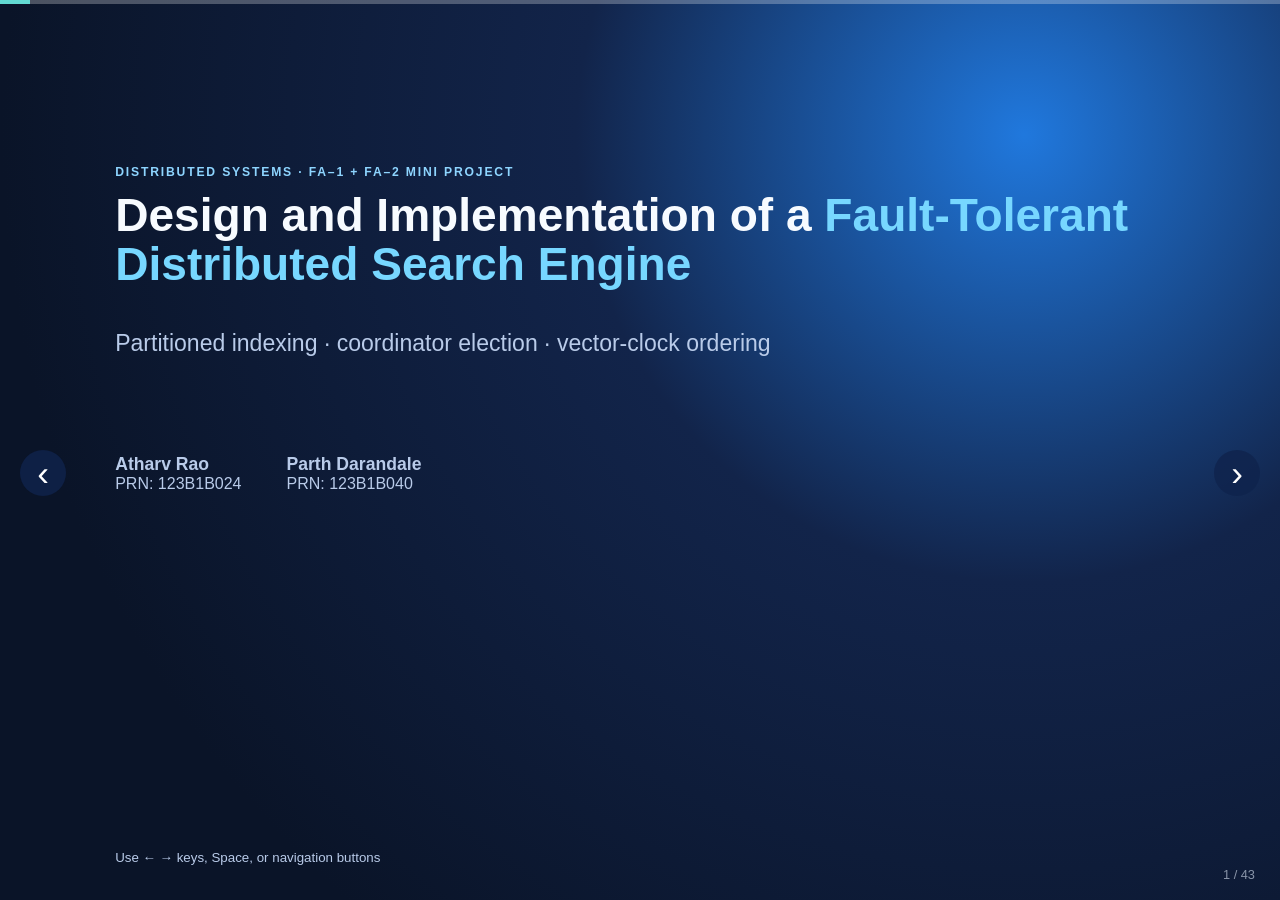
<file: ppt/index.html>
<!doctype html><html lang="en"><head><meta charset="utf-8"><meta name="viewport" content="width=device-width,initial-scale=1"><title>Distributed Search Engine</title><link rel="stylesheet" href="style.css"><link rel="stylesheet" href="fa2.css"></head><body><div class="progress"><i id="progress"></i></div><div id="counter"></div><button class="nav left">‹</button><button class="nav right">›</button><main id="deck">
<section class="slide cover active"><p class="kicker">DISTRIBUTED SYSTEMS · FA–1 MINI PROJECT</p><h1>Design and Implementation of a <em>Fault-Tolerant Distributed Search Engine</em></h1><h2>Using Partitioned Indexing and Parallel Query Processing</h2><div class="people"><p><b>Atharv Rao</b><br>PRN: 123B1B024</p><p><b>Parth Darandale</b><br>PRN: 123B1B040</p></div><small>Use ← → keys, Space, or navigation buttons</small></section>
<section class="slide"><p class="kicker">01 · CONTEXT</p><h1>What is a search engine?</h1><div class="two"><div><p class="lead">A search engine turns a collection of pages into a fast, ranked answer for a user’s query.</p><p class="chips">Google Search · Microsoft Bing · DuckDuckGo</p><ul><li>Collects public web pages.</li><li>Extracts useful text into logical documents.</li><li>Builds an inverted index for fast lookup.</li><li>Ranks matching documents by relevance.</li></ul></div><div class="flow">Raw HTML → Parser → Documents → Tokenizer → Inverted index → Ranked results</div></div></section>
<section class="slide"><p class="kicker">02 · MOTIVATION</p><h1>Why does search become distributed?</h1><div class="two"><div class="single">One central server<br><small>all documents · all postings · every query</small><b>⚠</b></div><div><p class="lead">A single server eventually reaches storage, throughput, and availability limits.</p><ul><li><b>Storage:</b> complete indexes can outgrow memory.</li><li><b>Throughput:</b> concurrent users compete for one processor.</li><li><b>Availability:</b> one failure stops all search.</li><li><b>Growth:</b> adding nodes is easier than replacing one server.</li></ul></div></div></section>
<section class="slide"><p class="kicker">03 · ARCHITECTURE</p><h1>Partitioned data, parallel retrieval</h1><div class="architecture"><div class="box">Crawler + Parser</div><b>↓</b><div class="box">Logical documents</div><b>↓</b><div class="box blue">Range partitioner</div><div class="nodes"><div>Node 1<br><small>Shard 1 · local index</small></div><div>Node 2<br><small>Shard 2 · local index</small></div><div>Node 3<br><small>Shard 3 · local index</small></div></div><b>↓ parallel gRPC ↑</b><div class="box dark">Coordinator<br><small>fan-out · merge · fault handling</small></div><b>↓</b><div class="box">Browser UI</div></div><p class="caption">The coordinator owns no complete index; every node owns only its shard.</p></section>
<section class="slide"><p class="kicker">04 · INGESTION</p><h1>From public page to logical document</h1><div class="cards"><article><b>1</b><h3>Controlled crawler</h3><p>Configured seed URLs, allowlist, robots.txt, BFS depth/page limits.</p><code>raw/000017.html</code></article><article><b>2</b><h3>HTML parser</h3><p>Removes tags and noise; extracts title, URL, source and visible text.</p><code>document_id: 17</code></article><article><b>3</b><h3>Partitioner</h3><p>Sorts IDs into non-overlapping range shards.</p><code>D1–D10 → Node 1</code></article></div><p class="note">Raw HTML remains untouched for traceability; documents are the clean logical units used for search.</p></section>
<section class="slide"><p class="kicker">05 · INDEXING</p><h1>Tokenization and inverted index</h1><div class="two"><div><p class="lead">We avoid scanning every page for every query by mapping each term to documents that contain it.</p><pre>Text: “Python data structures include lists.”<br>Tokens: [python, data, structures, include, lists]</pre></div><div class="index"><h3>Term → posting list</h3><p><b>data</b> → D1: tf 3, positions [10,42] · D19: tf 7, positions [1,18]</p><p><b>structures</b> → D1: tf 2 · D19: tf 5</p><small>Each posting stores document ID, term frequency, and positions.</small></div></div></section>
<section class="slide"><p class="kicker">06 · RANKING</p><h1>TF‑IDF and cosine similarity</h1><div class="two"><div class="formula"><b>TF</b>(term, doc) = occurrences / total tokens<br><b>IDF</b>(term) = log(N<sub>global</sub> / df<sub>global</sub>)<br><b>TF‑IDF</b> = TF × IDF</div><p class="lead">TF rewards important terms within a document; IDF reduces the impact of very common terms.</p></div><div class="index"><h3>Example</h3><p>N = 30; <code>structures</code> occurs in df = 5.</p><code>IDF = log(30 / 5) = 1.79</code><p>D19 has 5 occurrences in 250 tokens:</p><code>TF = 0.02 · TF‑IDF = 0.0358</code></div></div><p class="note">The query and candidate documents become sparse TF‑IDF vectors. Cosine similarity measures how closely they align.</p></section>
<section class="slide"><p class="kicker">07 · GLOBAL SCORING</p><h1>Comparable ranking on every node</h1><div class="cards"><article><h3>Local node data</h3><p>Posting lists, local term frequency, document lengths and candidate documents.</p><code>df₁(python)=10</code></article><article><h3>Global statistics</h3><p>Build process sums document frequency across the three shards.</p><code>N=30 · df(python)=29</code></article><article><h3>Shared IDF</h3><p>Every node loads the same versioned global-statistics file.</p><code>IDF=log(30/29)</code></article></div><p class="process">Query → all nodes score locally → local Top‑20 → coordinator merge → global Top‑10</p></section>
<section class="slide"><p class="kicker">08 · COMMUNICATION</p><h1>gRPC remote procedure calls</h1><div class="two"><pre>service SearchService {<br> rpc Search(SearchRequest)<br> returns (SearchResponse);<br>}<br><br>SearchRequest { query, top_k }<br>SearchResponse { results, node_id }</pre><div><div class="box dark">Coordinator</div><p class="rpc">Search(query, Top‑20) ⇄ ranked results</p><div class="nodes"><div>Node 1</div><div>Node 2</div><div>Node 3</div></div><p>Calls execute concurrently. Query time is mainly determined by the slowest healthy node.</p></div></div></section>
<section class="slide"><p class="kicker">09 · FA–1 · UNIT 1</p><h1>Distributed Systems: Introduction</h1><table><tr><th>Concept</th><th>Project application</th></tr><tr><td>Distributed system goals</td><td>Independent processes provide scalable, performant and available search.</td></tr><tr><td>Architecture</td><td>Coordinator + three document-partitioned search nodes.</td></tr><tr><td>Design issues</td><td>Partitioning, latency, ranking consistency, aggregation and node failure.</td></tr><tr><td>Middleware</td><td>gRPC is the communication layer between coordinator and nodes.</td></tr><tr><td>Distributed computation</td><td>Nodes execute independently and communicate through messages/RPC.</td></tr></table></section>
<section class="slide"><p class="kicker">10 · FA–1 · UNIT 2</p><h1>Distributed Systems: Communication</h1><table><tr><th>Concept</th><th>Implementation evidence</th></tr><tr><td>Remote Procedure Call</td><td><code>SearchService.Search</code> is invoked remotely through gRPC.</td></tr><tr><td>Message-oriented communication</td><td>Protobuf carries query, Top‑K, results, node ID and statistics version.</td></tr><tr><td>Names and addresses</td><td>Nodes: localhost:50051, 50052 and 50053.</td></tr><tr><td>Parallel communication</td><td>Coordinator calls all search nodes concurrently.</td></tr><tr><td>Fault tolerance</td><td>Timeout/unavailable state; healthy shards return partial results.</td></tr></table></section>
<section class="slide"><p class="kicker">11 · DEMONSTRATION</p><h1>Making distribution visible</h1><div class="two"><div class="mock"><aside><b>SEARCH NODES</b><p>● Node 1 · 18 ms</p><p>● Node 2 · 17 ms</p><p>● Node 3 · 16 ms</p></aside><main><input value="python data structures" readonly><p><b>Data Structures</b><br><small>Cosine similarity · node_2</small></p><p><b>The Python Tutorial</b><br><small>Cosine similarity · node_1</small></p></main></div><ol><li>Start one node: one shard serves results.</li><li>Start all nodes: coordinator merges candidates.</li><li>Stop one node: show degraded but available search.</li></ol></div></section>
<section class="slide"><p class="kicker">12 · CONCLUSION</p><h1>FA–1 foundation, FA–2 potential</h1><div class="two"><div><h3>Delivered</h3><ul><li>Controlled crawl and parsed documents</li><li>Partitioned inverted indexes</li><li>Global TF‑IDF statistics</li><li>Independent gRPC nodes</li><li>Parallel coordinator and UI</li></ul></div><div><h3>FA–2 extensions</h3><ul><li>Heartbeats / beacon protocol</li><li>Coordinator election and failover</li><li>Index replication</li><li>Docker / Kubernetes deployment</li><li>Distributed storage</li></ul></div></div><p class="closing">The system is distributed because independent nodes own data, indexes and query work—then communicate and coordinate to provide one search experience.</p><h2 class="thanks">Thank you · Questions?</h2></section>
<section class="slide"><p class="kicker">02A · REAL-WORLD CONTEXT</p><h1>What happens when a user searches?</h1><div class="search-story"><div class="story-step"><b>1</b><h3>User intent</h3><p>A user types <code>"python data structures"</code>. The system must understand the words quickly, not scan every stored page.</p></div><div class="story-arrow">→</div><div class="story-step"><b>2</b><h3>Retrieve candidates</h3><p>Posting lists for <code>python</code>, <code>data</code> and <code>structures</code> identify relevant documents.</p></div><div class="story-arrow">→</div><div class="story-step"><b>3</b><h3>Rank and present</h3><p>TF-IDF and cosine similarity order the candidates; title, URL and snippet are returned.</p></div></div><div class="placeholder"><strong>Suggested visual placeholder:</strong> “Search engine query lifecycle” — replace with a screenshot of Google/Bing search results or a simple web-search illustration.</div><div class="callout"><b>Key idea:</b> search is an information-retrieval problem: find a small, useful ranked set from many documents with low latency.</div></section>
<section class="slide"><p class="kicker">03A · CENTRALIZED LIMITS</p><h1>Why a singleton architecture is not enough</h1><div class="compare"><div class="compare-col bad"><h3>Centralized search</h3><div class="diagram-box">One machine<br><small>crawler + document store + index + ranking</small></div><p>Every query competes for the same CPU, memory and index. A failure makes the service unavailable.</p><ul><li>One large index to load and maintain</li><li>Sequential bottleneck under many queries</li><li>Single point of failure</li></ul></div><div class="compare-col good"><h3>Our distributed search</h3><div class="mini-nodes"><span>Node 1</span><span>Node 2</span><span>Node 3</span></div><p>Documents and postings are partitioned. Nodes search in parallel and the coordinator merges the best candidates.</p><ul><li>Horizontal data and query scaling</li><li>Independent processes over RPC</li><li>Partial results when one node fails</li></ul></div></div><p class="note"><b>Why not distribute crawling first?</b> For a controlled academic corpus, centralized crawling is simpler and safer. Distribution is demonstrated in the search-serving path, where partitioned indexes and parallel query processing create real distributed-system requirements.</p></section>
<section class="slide"><p class="kicker">04A · DATA ACQUISITION</p><h1>Controlled crawling: real HTML, bounded scope</h1><div class="two"><div><h3>Configured source policy</h3><pre>Seeds: Python Docs, gRPC, Kubernetes<br>Allowlist: approved domains only<br>max_pages: 30 during development<br>max_depth: 1<br>delay: 1 second / origin</pre><p>The crawler avoids unlimited web crawling. It checks URL normalization, duplicate URLs, content type, redirects and robots.txt.</p></div><div><h3>Transformation example</h3><div class="transform"><div><b>Input</b><code>https://docs.python.org/3/tutorial/</code></div><span>↓ HTTP text/html</span><div><b>Saved raw source</b><code>data/raw/000001.html</code></div><span>↓ metadata record</span><div><b>Traceability</b><code>{ document_id: 1, url: ..., file: raw/000001.html }</code></div></div></div></div><div class="placeholder"><image src="img1.jpg"></image> screenshot of a documentation page alongside a folder view of numbered raw HTML files.</div></section>
<section class="slide"><p class="kicker">05A · PARSING</p><h1>Raw web page ≠ logical search document</h1><div class="two"><div class="html-example"><h3>Raw HTML contains noise</h3><pre>&lt;nav&gt;Documentation menu...&lt;/nav&gt;<br>&lt;h1&gt;Data Structures&lt;/h1&gt;<br>&lt;p&gt;Python supports lists...&lt;/p&gt;<br>&lt;script&gt;analytics()&lt;/script&gt;</pre></div><div class="doc-example"><h3>Parser output</h3><pre>{<br>  "document_id": 19,<br>  "title": "Data Structures",<br>  "url": "https://.../datastructures.html",<br>  "content": "Python supports lists..."<br>}</pre></div></div><div class="three-reasons"><div><b>Preserve title</b><p>Shown in results and used by users to judge relevance.</p></div><div><b>Preserve URL</b><p>Lets the user open the original source page.</p></div><div><b>Clean content</b><p>Provides the text used by tokenization and ranking.</p></div></div></section>
<section class="slide"><p class="kicker">06A · PARTITIONING</p><h1>How documents become shards</h1><div class="partition-flow"><div class="wide-box">documents.jsonl<br><small>D1, D2, D3, … D30</small></div><div class="split">↙ &nbsp; ↓ &nbsp; ↘</div><div class="shard-card"><b>Shard 1</b><code>D1–D10</code><small>node_1_index.json</small></div><div class="shard-card"><b>Shard 2</b><code>D11–D20</code><small>node_2_index.json</small></div><div class="shard-card"><b>Shard 3</b><code>D21–D30</code><small>node_3_index.json</small></div></div><div class="two"><div><h3>Why range partitioning?</h3><p>It is deterministic, easy to inspect in a demonstration, and ensures every document belongs to exactly one node.</p></div><div><h3>Invariant</h3><p><code>All shard document IDs are disjoint</code><br><code>Union of shards = complete corpus</code></p><p>This prevents duplicate search results and makes global document counts meaningful.</p></div></div></section>
<section class="slide"><p class="kicker">07A · INVERTED INDEX</p><h1>Worked retrieval example</h1><div class="two"><div><h3>Three tiny documents</h3><pre>D1: "python data structures"<br>D2: "python modules"<br>D3: "distributed data storage"</pre><p>Query: <code>python data</code></p><p>The query tokenizer produces <code>[python, data]</code>.</p></div><div><h3>Posting-list lookup</h3><pre>python → [D1, D2]<br>data → [D1, D3]</pre><p><b>Union candidates:</b> D1, D2, D3</p><p><b>Strict AND intersection:</b> D1 only</p><p>Our ranked retrieval uses the union, so a document that matches part of a natural-language query can still be useful.</p></div></div><div class="callout"><b>Why positions?</b> They support snippets now and can later support phrase queries such as <code>"data structures"</code> and proximity ranking.</div></section>
<section class="slide"><p class="kicker">08A · COSINE RANKING</p><h1>How cosine similarity chooses the order</h1><div class="vector-layout"><div><h3>Query vector</h3><pre>Q = [python: 0.5, data: 0.5]</pre><p>Each query-term weight uses query TF multiplied by global IDF.</p></div><div><h3>Document vector</h3><pre>D1 = [python: 0.6, data: 0.4]</pre><p>Each document-term weight uses local document TF multiplied by the same global IDF.</p></div><div class="cosine"><b>cos(Q, D1)</b><br><code>(Q · D1) / (|Q| × |D1|)</code><br><strong>Higher = more similar</strong></div></div><div class="two"><div><h3>Why shared global IDF matters</h3><p>If Node 1 used its own IDF and Node 2 used another, scores would have different scales and could not be ranked fairly.</p></div><div><h3>Our solution</h3><p>Local TF stays local; a build step combines global document frequencies and produces one shared <code>global_statistics.json</code> for every node.</p></div></div></section>
<section class="slide"><p class="kicker">09A · TOP‑K CORRECTNESS</p><h1>Why each node can return only local Top‑K</h1><div class="two"><div><h3>Example: global Top‑10 requested</h3><pre>Node 1 scores: 0.99, 0.98, … 0.90<br>Node 2 scores: 0.88, 0.75, …<br>Node 3 scores: 0.67, 0.51, …</pre><p>The coordinator receives Top‑20 from each node, merges them, then selects the final Top‑10. Node 1 can legitimately contribute all final results.</p></div><div class="proof"><h3>Key argument</h3><p>If a document is not in its shard’s local Top‑20, then at least 20 documents in that same shard score above it.</p><p>Therefore it cannot be in a global Top‑10.</p><p><b>Condition:</b> all nodes use the same global scoring formula and local K ≥ final K.</p></div></div></section>
<section class="slide"><p class="kicker">10A · FA–1 DESIGN ISSUES</p><h1>Design decisions and trade-offs</h1><table><tr><th>Design question</th><th>Decision in this project</th><th>Reason</th></tr><tr><td>How is data divided?</td><td>Document-based range shards</td><td>Simple, deterministic and easy to demonstrate.</td></tr><tr><td>Where is the index?</td><td>One local inverted index per node</td><td>Prevents the coordinator becoming a storage bottleneck.</td></tr><tr><td>How are scores comparable?</td><td>Global df/IDF, local TF</td><td>Allows safe global merge of local rankings.</td></tr><tr><td>How do processes communicate?</td><td>gRPC + Protocol Buffers</td><td>Typed RPC contract and actual network communication.</td></tr><tr><td>What if a node fails?</td><td>Timeout + partial results</td><td>The search service remains available in degraded mode.</td></tr></table></section>
<section class="slide"><p class="kicker">11A · FA–2 CONTINUITY</p><h1>How the same problem continues into FA–2</h1><div class="cards"><article><h3>Synchronization</h3><p>Use logical clocks/version events for index updates and shared metadata commits.</p><p class="tag">Unit 3</p></article><article><h3>Leader election</h3><p>Replicate coordinator state; elect a new active coordinator when the leader fails.</p><p class="tag">Unit 3</p></article><article><h3>Cloud-native deployment</h3><p>Containerize coordinator and nodes; deploy/scale them using Kubernetes.</p><p class="tag">Unit 4</p></article></div><p class="note">The problem statement stays the same across both assessments; FA–2 extends availability, coordination and deployment rather than replacing the project.</p></section>
</main><script src="capture_data.js"></script><script src="app.js"></script></body></html>
</file>
<file: ppt/style.css>
:root{--ink:#15223d;--blue:#1658b6;--teal:#07a4a1;--paper:#f6f8fc;--muted:#68758d}*{box-sizing:border-box}body{margin:0;background:#101827;color:var(--ink);font-family:Inter,Segoe UI,Arial,sans-serif;overflow:hidden}.slide{display:none;min-height:100vh;padding:8vh 9vw;background:var(--paper);overflow:auto}.slide.active{display:block;animation:enter .55s ease both}@keyframes enter{from{opacity:0;transform:translateX(30px)}to{opacity:1;transform:none}}.cover{color:#f7fbff;background:radial-gradient(circle at 80% 15%,#2078dd 0,#12244a 35%,#0a1428 80%);padding-top:17vh}.cover h1{font-size:clamp(2.5rem,5vw,5.4rem);max-width:1050px;line-height:1.04;margin:18px 0}.cover h1 em{color:#77d7ff;font-style:normal}.cover h2{font-size:clamp(1rem,1.8vw,1.7rem);font-weight:400;color:#b9cbe9}.kicker{letter-spacing:.15em;color:var(--blue);font-size:.76rem;font-weight:800}.cover .kicker{color:#8ed5ff}.people{display:flex;gap:45px;margin-top:9vh}.people b{font-size:1.1rem}.people p{color:#b9cbe9}.cover small{position:absolute;bottom:35px;color:#b9cbe9}.slide h1{font-size:clamp(2rem,3.6vw,4rem);margin:7px 0 42px;line-height:1.05}.two,.compare{display:grid;grid-template-columns:1fr 1fr;gap:48px;align-items:center}.lead{font-size:1.3rem;line-height:1.55}.chips{color:var(--blue);font-weight:700}.flow,.process{background:#13233f;color:#d9ecff;padding:24px;border-radius:12px;font-weight:700;line-height:2;font-size:1.1rem}.single{text-align:center;padding:55px 20px;background:#fff0ef;border:1px solid #ffaaa4;border-radius:14px;font-size:1.3rem}.single b{display:block;font-size:3rem;margin-top:16px}.architecture{display:grid;justify-items:center;text-align:center}.box,.nodes div{background:white;border:1px solid #d9e2f0;border-radius:12px;padding:14px;box-shadow:0 6px 20px #15223d0a;font-weight:700}.blue{background:#e9f0ff}.dark{background:#153e80;color:white}.nodes{display:flex;gap:18px;margin:20px}.nodes div{min-width:150px}.caption{color:var(--muted);text-align:center;margin-top:25px}.cards,.three-reasons{display:grid;grid-template-columns:repeat(3,1fr);gap:22px}.cards article,.index{background:white;border:1px solid #dce4f1;border-radius:14px;padding:24px;box-shadow:0 6px 20px #15223d0a}.cards article>b{display:inline-grid;place-items:center;width:30px;height:30px;border-radius:50%;background:var(--blue);color:white}.note{margin-top:38px;padding:17px 20px;background:#e5f7f5;border-left:5px solid var(--teal);border-radius:6px;line-height:1.5}.formula{background:#e9f0ff;border-radius:12px;padding:25px;line-height:2;font-size:1.05rem}pre,code{font-family:ui-monospace,Consolas,monospace}pre{white-space:pre-wrap;background:#13233f;color:#d9ecff;padding:15px;border-radius:8px;font-size:.82rem}.rpc{text-align:center;color:var(--teal);font-weight:800}table{width:100%;border-collapse:collapse;background:white;border-radius:12px;overflow:hidden;box-shadow:0 6px 20px #15223d0a}th{background:#173e7e;color:white;text-align:left}th,td{padding:15px;border-bottom:1px solid #e3e9f2;vertical-align:top;line-height:1.4}.mock{display:grid;grid-template-columns:155px 1fr;border-radius:12px;overflow:hidden;box-shadow:0 12px 30px #15223d22}.mock aside{background:#173e7e;color:white;padding:20px;font-size:.8rem}.mock aside p{color:#9ce7ba}.mock main{background:white;padding:18px}.mock input{width:100%;padding:10px;border:1px solid #ccd7e6;border-radius:7px}.mock main p{border-bottom:1px solid #e2e8f1;padding:10px 0}.closing{margin-top:45px;padding:26px;background:#153e80;color:white;border-radius:14px;font-size:1.2rem;line-height:1.5}.thanks{text-align:center;color:var(--blue);margin-top:35px}.nav{position:fixed;z-index:5;top:50%;border:0;border-radius:50%;width:46px;height:46px;background:#10244dcc;color:white;font-size:2.2rem;cursor:pointer}.left{left:20px}.right{right:20px}#counter{position:fixed;z-index:4;right:25px;bottom:18px;color:#8995a9;font-size:.8rem}.progress{position:fixed;top:0;z-index:6;width:100%;height:4px;background:#ffffff44}.progress i{display:block;height:100%;background:#62d9d2;transition:width .35s}.search-story{display:flex;align-items:stretch;gap:14px}.story-step{flex:1;background:#fff;border:1px solid #dbe5f2;border-radius:14px;padding:22px;box-shadow:0 7px 20px #14213d0c}.story-step>b{display:inline-grid;place-items:center;border-radius:50%;width:28px;height:28px;background:var(--teal);color:white}.story-arrow{align-self:center;font-size:2rem;color:var(--teal)}.placeholder{margin-top:25px;border:2px dashed #91a7ca;border-radius:10px;padding:16px;color:#536987;background:#eef4ff}.callout{margin-top:22px;padding:17px 20px;background:#fff7df;border-left:5px solid #efad26;border-radius:6px}.compare-col{border-radius:14px;padding:25px;background:#fff;border:1px solid #dde5f0}.compare-col.bad{border-top:6px solid #d95d58}.compare-col.good{border-top:6px solid var(--teal)}.diagram-box{padding:28px;text-align:center;border-radius:10px;background:#fff0ef;font-weight:700}.mini-nodes{display:flex;gap:10px;margin:20px 0}.mini-nodes span{flex:1;text-align:center;background:#e5f7f5;border-radius:8px;padding:17px 5px;font-weight:700}.transform{display:grid;gap:11px}.transform div{background:#fff;border:1px solid #dbe5f2;border-radius:9px;padding:12px}.transform b{display:block;color:var(--blue);margin-bottom:5px}.transform span{text-align:center;color:var(--teal);font-weight:bold}.three-reasons{margin-top:28px}.three-reasons div{background:#e9f0ff;padding:17px;border-radius:10px}.partition-flow{display:grid;grid-template-columns:repeat(3,1fr);gap:18px;text-align:center;align-items:center}.wide-box{grid-column:1/4;background:#fff;border:1px solid #dbe5f2;border-radius:12px;padding:17px;font-weight:700}.split{grid-column:1/4;font-size:2rem;color:var(--teal)}.shard-card{background:#fff;border:1px solid #dbe5f2;border-radius:12px;padding:20px;display:grid;gap:8px}.shard-card b{color:var(--blue)}.vector-layout{display:grid;grid-template-columns:1fr 1fr .9fr;gap:18px}.vector-layout>div{background:#fff;border:1px solid #dbe5f2;border-radius:12px;padding:18px}.cosine{background:#e5f7f5!important;text-align:center;align-self:center;line-height:2}.proof{background:#e5f7f5;border-left:5px solid var(--teal);padding:22px;border-radius:8px}.tag{display:inline-block;background:#153e80;color:white;padding:4px 8px;border-radius:12px;font-size:.75rem}@media(max-width:800px){body{overflow:auto}.slide{padding:8vh 10vw}.two,.cards,.compare,.three-reasons,.vector-layout{grid-template-columns:1fr}.nodes,.search-story{flex-direction:column}.nav{display:none}.people{margin-top:5vh}.story-arrow{display:none}.partition-flow{grid-template-columns:1fr}.wide-box,.split{grid-column:auto}}
</file>
<file: ppt/fa2.css>
/* FA-2 slides: unit 3 (coordination) and unit 4 (real-world systems). Extends style.css. */
:root{--navy:#153e80;--red:#d95d58;--amber:#efad26;--violet:#6f42c1;--green:#2f9e44}

/* divider slide */
.slide.fa-divider{color:#f4f8ff;background:radial-gradient(circle at 85% 10%,#2a72d6 0,#12244a 38%,#0a1428 85%)}
.fa-divider .kicker{color:#8ed5ff}
.fa-divider h1{max-width:1000px}
.fa-divider .lead{color:#c9d9f3;max-width:900px}
.divider-cards{display:grid;grid-template-columns:repeat(3,1fr);gap:20px;margin-top:34px}
.divider-cards article{background:#ffffff14;border:1px solid #ffffff2e;border-radius:14px;padding:22px}
.divider-cards h3{margin:0 0 8px;color:#8fe9e1;font-size:1.05rem}
.divider-cards p{margin:0;line-height:1.55;color:#dbe8fb}

/* generic helpers */
.fa-grid-2{display:grid;grid-template-columns:1fr 1fr;gap:34px;align-items:start}
.fa-grid-32{display:grid;grid-template-columns:1.25fr 1fr;gap:34px;align-items:start}
.fa-grid-23{display:grid;grid-template-columns:1fr 1.25fr;gap:34px;align-items:start}
.fa-stack>*+*{margin-top:14px}
.fa-slide h1{margin-bottom:26px}
.sub{color:var(--muted);margin:-14px 0 22px;font-size:1.05rem}
.figure{background:#fff;border:1px solid #dbe5f2;border-radius:14px;padding:14px;box-shadow:0 8px 24px #14213d0d}
.figure svg{display:block;width:100%;height:auto;max-height:66vh}
.figure h3{margin:2px 0 8px;font-size:1rem}
.cap{font-size:.84rem;color:var(--muted);line-height:1.45;margin:9px 2px 0}
.tag{display:inline-block;border-radius:999px;padding:3px 10px;font-size:.72rem;font-weight:800;letter-spacing:.03em}
.tag.done{background:#d8f3df;color:#17692d}.tag.part{background:#fff0cc;color:#8a5a00}.tag.plan{background:#e9e3fb;color:#4b2a99}.tag.no{background:#f1f3f5;color:#5b6676}
.chiprow{display:flex;gap:10px;flex-wrap:wrap;margin-top:16px}
.chiprow span{background:#e9f0ff;border:1px solid #c9d8f2;border-radius:999px;padding:7px 14px;font-weight:700;font-size:.9rem;color:#173d99}
.chiprow.red span{background:#ffecea;border-color:#f3b7b3;color:#a1302b}

/* problem cards */
.problem-list{display:grid;gap:12px}
.problem{background:#fff;border:1px solid #f0d4d2;border-left:6px solid var(--red);border-radius:12px;padding:14px 18px;box-shadow:0 6px 18px #14213d0a}
.problem b{display:block;font-size:1.02rem;margin-bottom:4px}
.problem p{margin:0;line-height:1.5;font-size:.93rem;color:#344054}
.problem.static{border-left-color:var(--amber);border-color:#f3e2b5}

/* numbered step rail */
.rail{display:grid;gap:12px}
.rail.c7{grid-template-columns:repeat(7,1fr)}
.rail.c5{grid-template-columns:repeat(5,1fr)}
.rail.c3{grid-template-columns:repeat(3,1fr)}
.rail .step{background:#fff;border:1px solid #dbe5f2;border-radius:12px;padding:14px 13px;box-shadow:0 6px 18px #14213d0a;position:relative}
.rail .step>b.n{display:inline-grid;place-items:center;width:28px;height:28px;border-radius:50%;background:var(--blue);color:#fff;font-size:.9rem}
.rail .step h3{margin:9px 0 5px;font-size:.98rem}
.rail .step p{margin:0;font-size:.84rem;line-height:1.45;color:#3b4a63}
.rail .step.hot{background:#e5f7f5;border-color:#07a4a1}
.rail .step.hot>b.n{background:var(--teal)}
.rail .step.bad>b.n{background:var(--red)}

/* info cards */
.icards{display:grid;grid-template-columns:repeat(3,1fr);gap:16px}
.icards.two{grid-template-columns:repeat(2,1fr)}
.icards.c4{grid-template-columns:repeat(4,1fr)}
.icard{background:#fff;border:1px solid #dce4f1;border-radius:14px;padding:18px 20px;box-shadow:0 6px 18px #14213d0a}
.icard h3{margin:0 0 7px;font-size:1.02rem;color:var(--navy)}
.icard p{margin:0;line-height:1.5;font-size:.92rem;color:#344054}
.icard.accent{border-top:5px solid var(--teal)}
.icard.warn{border-top:5px solid var(--amber)}
.icard.bad{border-top:5px solid var(--red)}
.icard ul{margin:6px 0 0;padding-left:18px;line-height:1.5;font-size:.9rem;color:#344054}
.rules{background:#13233f;color:#d9ecff;border-radius:12px;padding:16px 20px;line-height:1.75;font-size:.95rem}
.rules b{color:#8fe9e1}
.rules code{color:#ffd88a}

/* screenshots */
.shot{margin:0}
.shot img{width:100%;display:block;border-radius:10px;border:1px solid #cfd9e9;box-shadow:0 12px 30px #14213d24;background:#fff}
.shot figcaption{font-size:.84rem;color:var(--muted);margin-top:9px;line-height:1.45}
.shot.crop{max-height:64vh;overflow:hidden;border-radius:10px}
.callout.teal{background:#e5f7f5;border-left-color:var(--teal)}
.callout.blue{background:#e9f0ff;border-left-color:var(--blue)}
.callout.violet{background:#f1ebfd;border-left-color:var(--violet)}
.callout p{margin:0}
.callout.slim{margin-top:14px;padding:12px 16px;font-size:.93rem}

/* small real-trace table */
.tracebox{background:#fff;border:1px solid #dbe5f2;border-radius:12px;overflow:hidden;box-shadow:0 8px 24px #14213d0d}
table.trace{box-shadow:none;border-radius:0;font-size:.8rem}
table.trace th{padding:8px 10px;font-size:.7rem;text-transform:uppercase;letter-spacing:.05em}
table.trace td{padding:6px 10px;line-height:1.35}
table.trace td.v{font-family:ui-monospace,Consolas,monospace;white-space:nowrap}
table.trace .own{text-decoration:underline;text-underline-offset:2px}
table.trace .chg{color:#c2255c;font-weight:800}
table.trace tr.merge td{background:#fafcff;font-size:.74rem;color:#344054;font-family:ui-monospace,Consolas,monospace}
table.status td:last-child{white-space:nowrap}
.mapping td{font-size:.93rem}
.mapping td:first-child{font-weight:700;width:24%}
.mapping td:nth-child(3){width:15%}

/* demo script */
.demo-list{counter-reset:demo;display:grid;gap:10px}
.demo-list>div{counter-increment:demo;display:grid;grid-template-columns:42px 1fr 1.15fr;gap:16px;align-items:start;background:#fff;border:1px solid #dbe5f2;border-radius:12px;padding:12px 16px;box-shadow:0 5px 16px #14213d0a}
.demo-list>div::before{content:counter(demo);display:grid;place-items:center;width:32px;height:32px;border-radius:50%;background:var(--blue);color:#fff;font-weight:800}
.demo-list b{display:block}
.demo-list p{margin:0;font-size:.9rem;line-height:1.45;color:#3b4a63}
.demo-list .say{color:#0b6b69}

.credits{font-size:.74rem;color:#8995a9;margin-top:18px}
code.k{background:#eef1f6;border-radius:4px;padding:1px 6px;font-size:.84em}
@media(max-width:1100px){.fa-grid-2,.fa-grid-32,.fa-grid-23,.divider-cards,.icards,.icards.c4,.rail.c7,.rail.c5,.rail.c3,.demo-list>div{grid-template-columns:1fr}}

/* sizing helpers */
.figure.short svg{max-height:50vh}
.figure.big svg{max-height:77vh}
.fa-slide.compact{padding:5vh 5vw 3vh}
.fa-slide.compact h1{font-size:clamp(1.5rem,2.4vw,2.4rem);margin:4px 0 12px}
.fa-slide.compact .figure{padding:8px}
.fa-slide.compact .demo-list{gap:8px}

/* roomier typography for slides with little content */
.fa-slide.roomy .rail .step{padding:22px 18px}
.fa-slide.roomy .rail .step h3{font-size:1.15rem}
.fa-slide.roomy .rail .step p{font-size:1.02rem;line-height:1.55}
.fa-slide.roomy .icard{padding:24px 26px}
.fa-slide.roomy .icard h3{font-size:1.2rem}
.fa-slide.roomy .icard p,.fa-slide.roomy .icard li{font-size:1.05rem;line-height:1.55}
.fa-slide.roomy table td,.fa-slide.roomy table th{padding:20px 18px;font-size:1.08rem}
.fa-slide.roomy .callout{font-size:1.06rem}
.fa-slide.roomy table.trace td,.fa-slide.roomy table.trace th{padding:8px 10px;font-size:.88rem}
.fa-slide.roomy table.trace tr.merge td{font-size:.8rem}
.fa-slide.roomy .fa-stack>p{font-size:1.05rem}

/* divider statistics */
.stat-band{display:grid;grid-template-columns:repeat(4,1fr);gap:18px;margin-top:40px}
.stat-band div{border-top:3px solid #62d9d2;padding-top:14px}
.stat-band b{display:block;font-size:2.6rem;color:#8fe9e1;line-height:1}
.stat-band span{display:block;margin-top:8px;color:#c9d9f3;font-size:.95rem}

/* FA-1 demo slide (existing content): lay the three steps out as cards */
.demo-steps{display:grid;grid-template-columns:repeat(3,1fr);gap:18px}
.demo-steps>div{background:#fff;border:1px solid #dbe5f2;border-radius:12px;padding:16px 18px;box-shadow:0 6px 18px #14213d0a}
.demo-steps>div>b{display:inline-grid;place-items:center;width:28px;height:28px;border-radius:50%;background:#1658b6;color:#fff;font-size:.9rem}
.demo-steps h3{margin:8px 0 4px}
.demo-steps p{margin:0;line-height:1.5;font-size:.93rem}

/* PDF export mode */
.pdf .nav,.pdf #counter,.pdf .progress{display:none!important}
</file>
